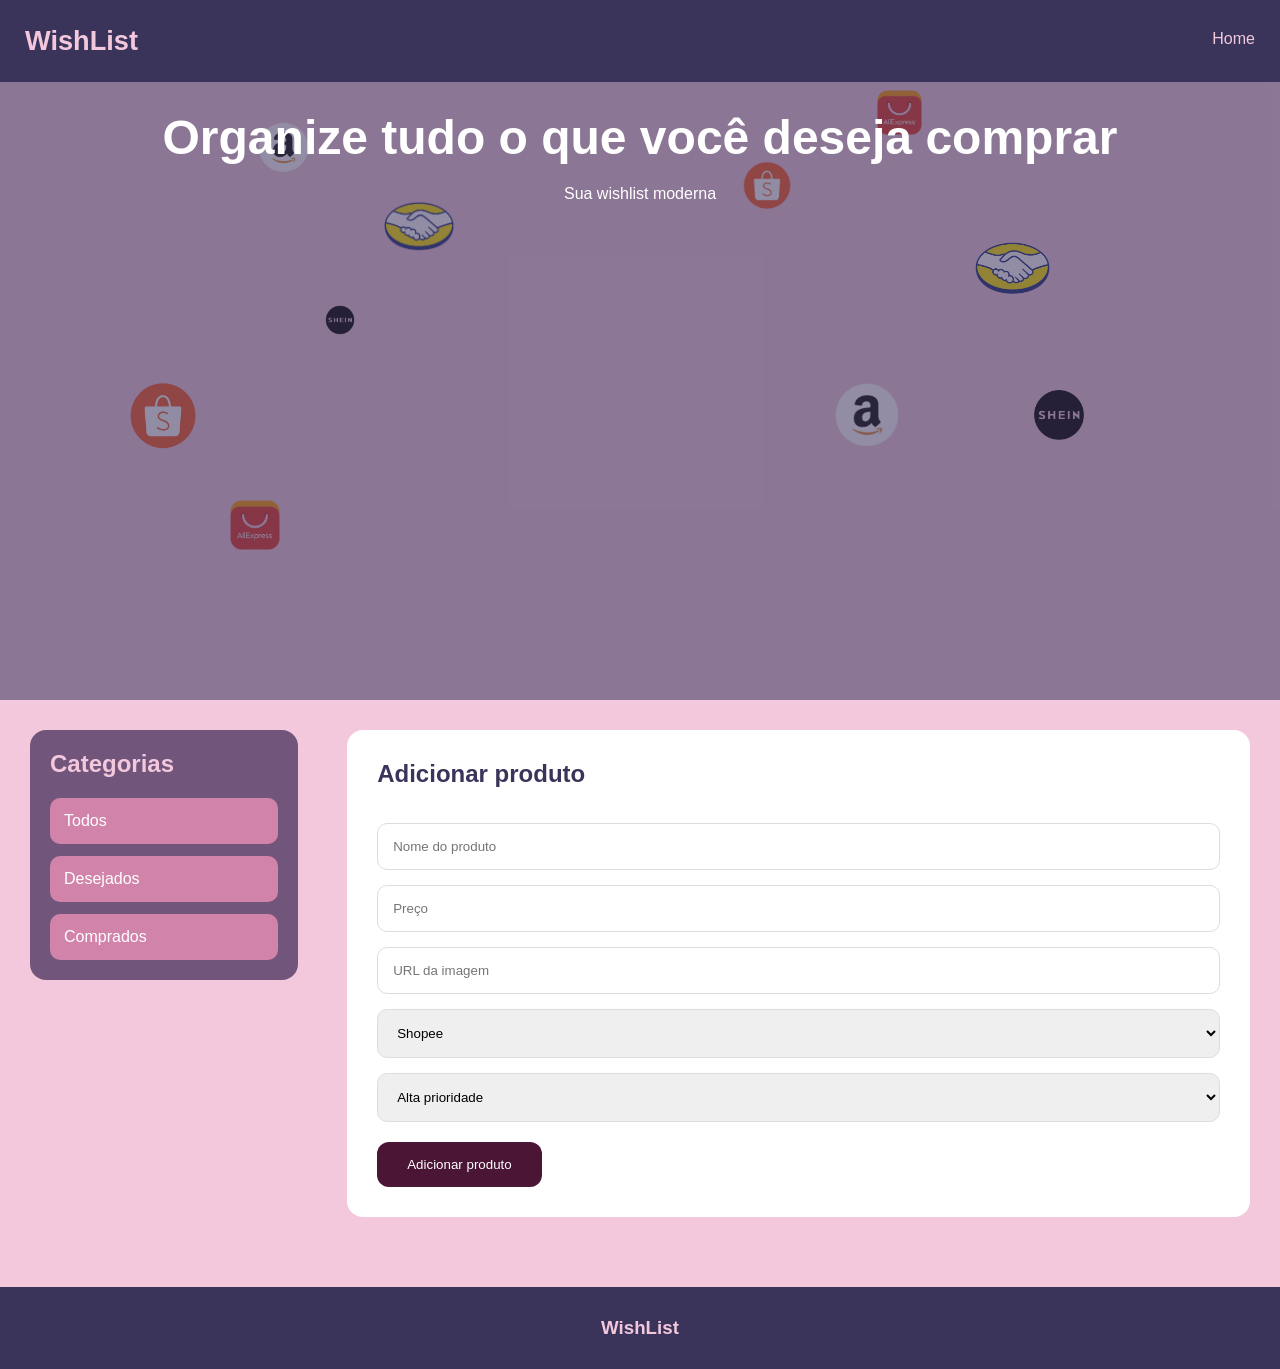
<file: index.html>
<!DOCTYPE html>
<html lang="pt-BR">

<head>

<meta charset="UTF-8">

<meta name="viewport"
content="width=device-width, initial-scale=1.0">
<link rel="manifest" href="manifest.json">


    <script>
        window.addEventListener('load', () => {
            registerSW();
        });

        async function registerSW() {
            if ('serviceWorker' in navigator) {
                try {
                    await navigator
                        .serviceWorker
                        .register('serviceworker.js');
                }

                catch (e) {
                    console.log('SW registration failed');
                }
            }
        }
    </script>

<title>WishList</title>

<link rel="stylesheet" href="style.css">

</head>

<body>

    <header>
        <div class="logo">
            WishList
        </div>
        <nav>
            <a href="index.html">
                Home
            </a>
        </nav>
        <div class="clear"></div>
    </header>

    <section class="parallax">
        <div class="floating-icons">
            <img src="./imagens/amazon.png" class="icon icon1">
            <img src="./imagens/aliexpress.png" class="icon icon2">
            <img src="./imagens/ml.png" class="icon icon3">
            <img src="./imagens/shein.png" class="icon icon4">
            <img src="./imagens/shopee.png" class="icon icon5">
            <img src="./imagens/amazon.png" class="icon icon6">
            <img src="./imagens/aliexpress.png" class="icon icon7">
            <img src="./imagens/ml.png" class="icon icon8">
            <img src="./imagens/shein.png" class="icon icon9">
            <img src="./imagens/shopee.png" class="icon icon10">
        </div>
        <div class="overlay">
            <h1>Organize tudo o que você deseja comprar</h1>
            <p>Sua wishlist moderna</p>
        </div>

    </section>

    <div class="wrapper">

        <aside>

            <h2>
                Categorias
            </h2>

            <a href="todos.html">
                Todos
            </a>

            <a href="desejados.html">
                Desejados
            </a>

            <a href="comprados.html">
                Comprados
            </a>

        </aside>

        <main>

            <section class="formulario">

                <h2>
                    Adicionar produto
                </h2>

                <input
                type="text"
                id="nome"
                placeholder="Nome do produto">

                <input
                type="text"
                id="preco"
                placeholder="Preço">

                <input
                type="text"
                id="imagem"
                placeholder="URL da imagem">

            <select id="loja">
                <option value="Shopee">Shopee</option>
                <option value="Amazon">Amazon</option>
                <option value="Mercado Livre">Mercado Livre</option>
                <option value="Shein">Shein</option>
                <option value="Aliexpress">Aliexpress</option>
                <option value="Temu">Temu</option>
                <option value="Dafiti">Dafiti</option>
                <option value="O Boticário">O Boticário</option>
            </select>

                <select id="prioridade">

                    <option value="Alta">
                        Alta prioridade
                    </option>

                    <option value="Média">
                        Média prioridade
                    </option>

                    <option value="Baixa">
                        Baixa prioridade
                    </option>

                </select>

                <button
                type="button"
                onclick="adicionarProduto()">

                Adicionar produto

                </button>

            </section>

        </main>

        <div class="clear"></div>

    </div>

    <footer>

        <h3>
            WishList
        </h3>

    </footer>


    <div id="editModal" class="modal">
        <div class="modal-content">
            <span class="close" onclick="fecharModal()">&times;</span>
            <h2>Editar Produto</h2>
            <input type="hidden" id="editId">
            <input type="text" id="editNome" placeholder="Nome do produto">
            <input type="text" id="editPreco" placeholder="Preço">
            <input type="text" id="editImagem" placeholder="URL da imagem">
            <select id="editLoja">
                <option value="Shopee">Shopee</option>
                <option value="Amazon">Amazon</option>
                <option value="Mercado Livre">Mercado Livre</option>
                <option value="Shein">Shein</option>
                <option value="Aliexpress">Aliexpress</option>
                <option value="Temu">Temu</option>
                <option value="Dafiti">Dafiti</option>
                <option value="O Boticário">O Boticário</option>
            </select>
            <select id="editPrioridade">
                <option value="Alta">Alta prioridade</option>
                <option value="Média">Média prioridade</option>
                <option value="Baixa">Baixa prioridade</option>
            </select>
            <button onclick="salvarEdicao()">Salvar alterações</button>
        </div>
    </div>

    <script src="script.js"></script>

</body>

</html>
</file>
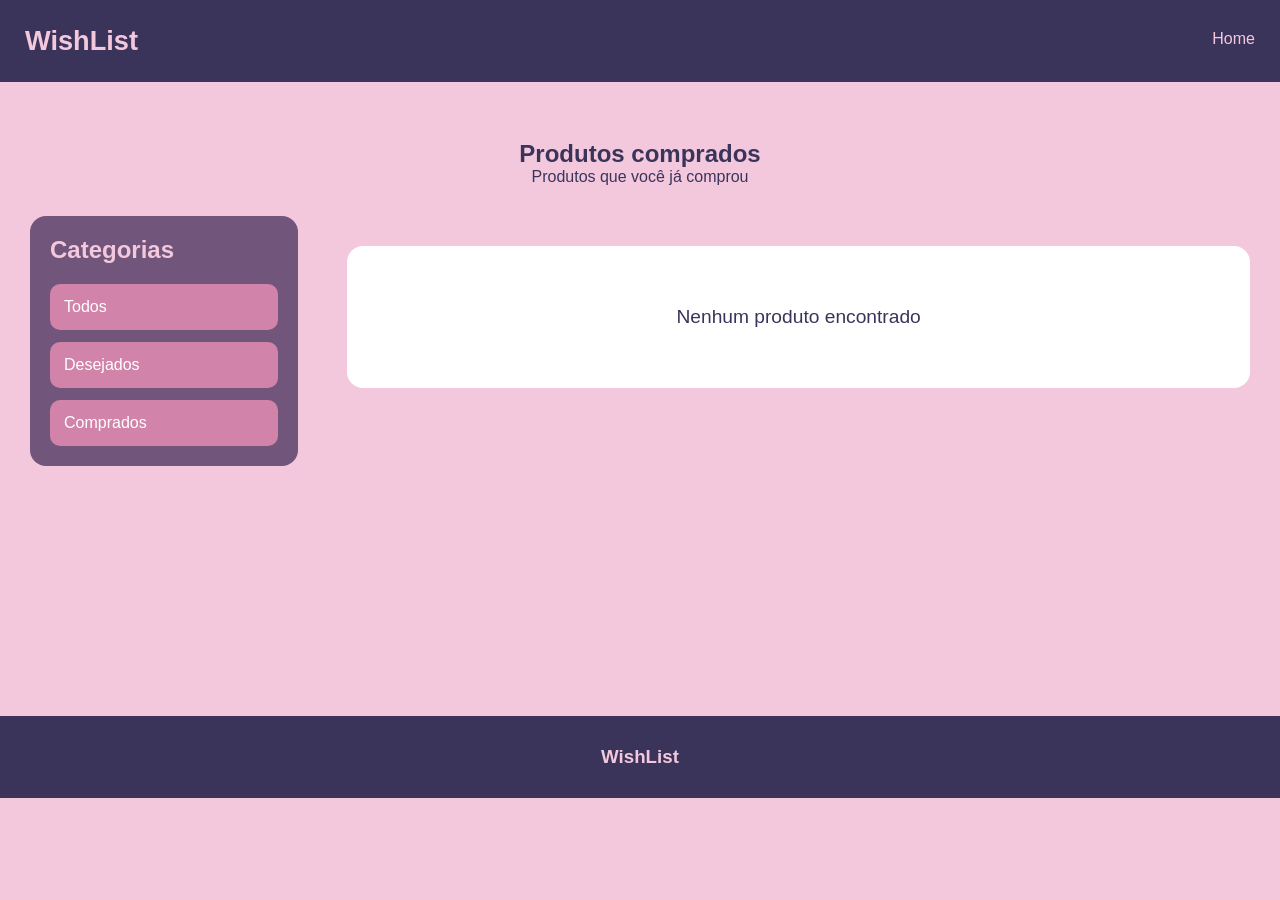
<file: comprados.html>
<!DOCTYPE html>
<html lang="pt-BR">

<head>

<meta charset="UTF-8">

<meta name="viewport"
content="width=device-width, initial-scale=1.0">

<title>Comprados</title>

<link rel="stylesheet" href="style.css">

</head>

<body>

<header>

    <div class="logo">
        WishList
    </div>

    <nav>

        <a href="index.html">
            Home
        </a>
    </nav>

    <div class="clear"></div>

</header>

<section class="titulo-pagina">

    <h1>
        Produtos comprados
    </h1>

    <p>
        Produtos que você já comprou
    </p>

</section>

<div class="wrapper">

    <aside>

        <h2>
            Categorias
        </h2>

        <a href="todos.html">
            Todos
        </a>

        <a href="desejados.html">
            Desejados
        </a>

        <a href="comprados.html">
            Comprados
        </a>

    </aside>

    <main>

        <section
        class="cards"
        id="cardsComprados">

        </section>

    </main>

    <div class="clear"></div>

</div>

<footer>

    <h3>
        WishList
    </h3>

</footer>


<div id="editModal" class="modal">
    <div class="modal-content">
        <span class="close" onclick="fecharModal()">&times;</span>
        <h2>Editar Produto</h2>
        <input type="hidden" id="editId">
        <input type="text" id="editNome" placeholder="Nome do produto">
        <input type="text" id="editPreco" placeholder="Preço">
        <input type="text" id="editImagem" placeholder="URL da imagem">
        <select id="editLoja">
            <option value="Shopee">Shopee</option>
            <option value="Amazon">Amazon</option>
            <option value="Mercado Livre">Mercado Livre</option>
            <option value="Shein">Shein</option>
            <option value="Aliexpress">Aliexpress</option>
            <option value="Temu">Temu</option>
            <option value="Dafiti">Dafiti</option>
            <option value="O Boticário">O Boticário</option>
        </select>
        <select id="editPrioridade">
            <option value="Alta">Alta prioridade</option>
            <option value="Média">Média prioridade</option>
            <option value="Baixa">Baixa prioridade</option>
        </select>
        <button onclick="salvarEdicao()">Salvar alterações</button>
    </div>
</div>

<script src="script.js"></script>

</body>

</html>
</file>
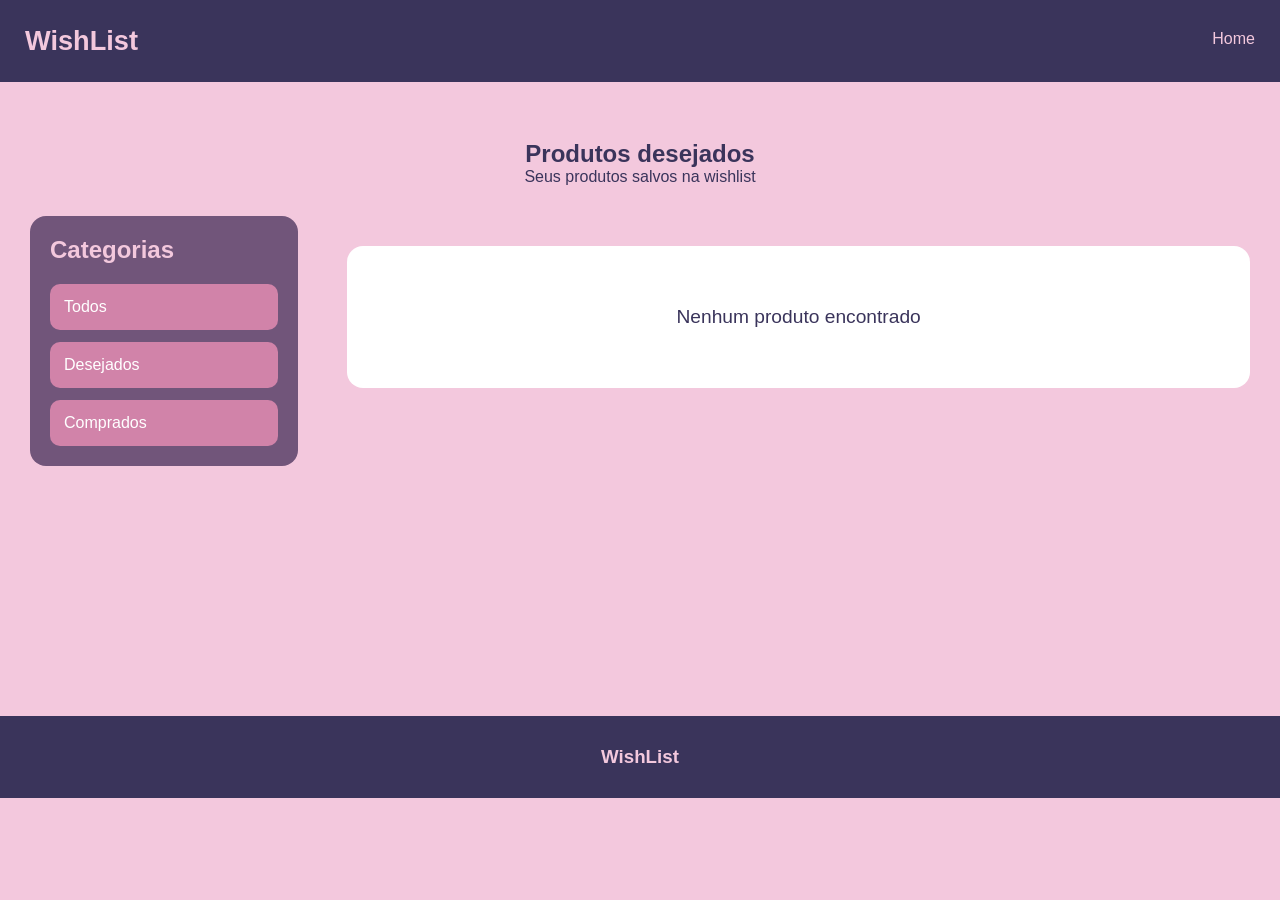
<file: desejados.html>
<!DOCTYPE html>
<html lang="pt-BR">

<head>

<meta charset="UTF-8">

<meta name="viewport"
content="width=device-width, initial-scale=1.0">

<title>Desejados</title>

<link rel="stylesheet" href="style.css">

</head>

<body>

<header>

    <div class="logo">
        WishList
    </div>

    <nav>

        <a href="index.html">
            Home
        </a>

    </nav>

    <div class="clear"></div>

</header>

<section class="titulo-pagina">

    <h1>
        Produtos desejados
    </h1>

    <p>
        Seus produtos salvos na wishlist
    </p>

</section>

<div class="wrapper">

    <aside>

        <h2>
            Categorias
        </h2>

        <a href="todos.html">
            Todos
        </a>

        <a href="desejados.html">
            Desejados
        </a>

        <a href="comprados.html">
            Comprados
        </a>

    </aside>

    <main>

        <section
        class="cards"
        id="cardsDesejados">

        </section>

    </main>

    <div class="clear"></div>

</div>

<footer>

    <h3>
        WishList
    </h3>

</footer>

<div id="editModal" class="modal">
    <div class="modal-content">
        <span class="close" onclick="fecharModal()">&times;</span>
        <h2>Editar Produto</h2>
        <input type="hidden" id="editId">
        <input type="text" id="editNome" placeholder="Nome do produto">
        <input type="text" id="editPreco" placeholder="Preço">
        <input type="text" id="editImagem" placeholder="URL da imagem">
        <select id="editLoja">
            <option value="Shopee">Shopee</option>
            <option value="Amazon">Amazon</option>
            <option value="Mercado Livre">Mercado Livre</option>
            <option value="Shein">Shein</option>
            <option value="Aliexpress">Aliexpress</option>
            <option value="Temu">Temu</option>
            <option value="Dafiti">Dafiti</option>
            <option value="O Boticário">O Boticário</option>
        </select>
        <select id="editPrioridade">
            <option value="Alta">Alta prioridade</option>
            <option value="Média">Média prioridade</option>
            <option value="Baixa">Baixa prioridade</option>
        </select>
        <button onclick="salvarEdicao()">Salvar alterações</button>
    </div>
</div>

<script src="script.js"></script>

</body>

</html>
</file>
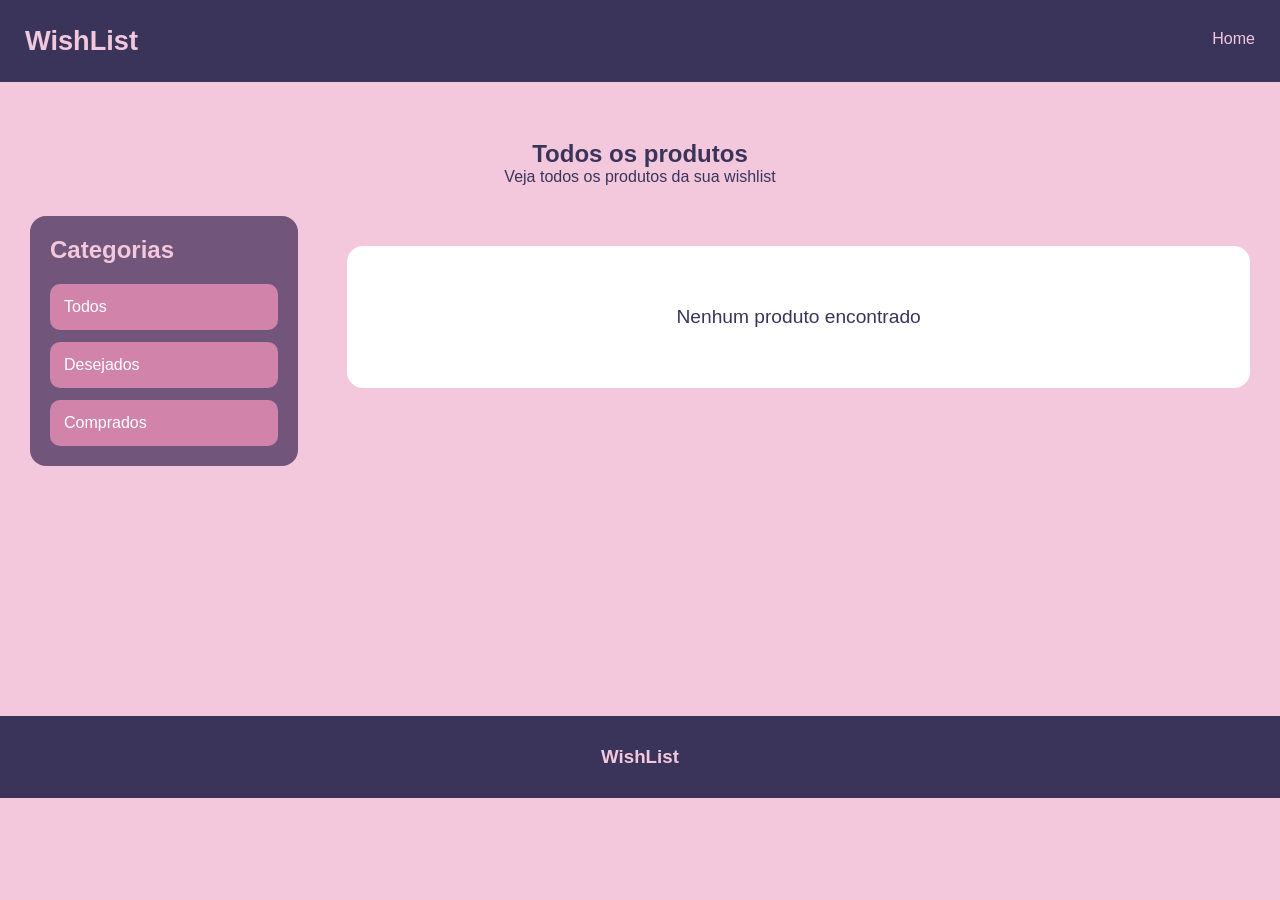
<file: todos.html>
<!DOCTYPE html>
<html lang="pt-BR">

<head>

<meta charset="UTF-8">

<meta name="viewport"
content="width=device-width, initial-scale=1.0">

<title>Todos os Produtos</title>

<link rel="stylesheet" href="style.css">

</head>

<body>

<header>

    <div class="logo">
        WishList
    </div>

    <nav>

        <a href="index.html">
            Home
        </a>

    </nav>

    <div class="clear"></div>

</header>

<section class="titulo-pagina">

    <h1>
        Todos os produtos
    </h1>

    <p>
        Veja todos os produtos da sua wishlist
    </p>

</section>

<div class="wrapper">

    <aside>

        <h2>
            Categorias
        </h2>

        <a href="todos.html">
            Todos
        </a>

        <a href="desejados.html">
            Desejados
        </a>

        <a href="comprados.html">
            Comprados
        </a>

    </aside>

    <main>

        <section
        class="cards"
        id="cards">

        </section>

    </main>

    <div class="clear"></div>

</div>

<footer>

    <h3>
        WishList
    </h3>

</footer>


<div id="editModal" class="modal">
    <div class="modal-content">
        <span class="close" onclick="fecharModal()">&times;</span>
        <h2>Editar Produto</h2>
        <input type="hidden" id="editId">
        <input type="text" id="editNome" placeholder="Nome do produto">
        <input type="text" id="editPreco" placeholder="Preço">
        <input type="text" id="editImagem" placeholder="URL da imagem">
        <select id="editLoja">
            <option value="Shopee">Shopee</option>
            <option value="Amazon">Amazon</option>
            <option value="Mercado Livre">Mercado Livre</option>
            <option value="Shein">Shein</option>
            <option value="Aliexpress">Aliexpress</option>
            <option value="Temu">Temu</option>
            <option value="Dafiti">Dafiti</option>
            <option value="O Boticário">O Boticário</option>
        </select>
        <select id="editPrioridade">
            <option value="Alta">Alta prioridade</option>
            <option value="Média">Média prioridade</option>
            <option value="Baixa">Baixa prioridade</option>
        </select>
        <button onclick="salvarEdicao()">Salvar alterações</button>
    </div>
</div>

<script src="script.js"></script>

</body>

</html>
</file>
<file: style.css>
*{
    margin:0;
    padding:0;
    box-sizing:border-box;
    font-family:Arial, sans-serif;
}

body{
    background:#F3C8DD;
}

header{
    width:100%;
    background:#3A345B;
    padding:25px;
    position:fixed;
    top:0;
    left:0;
    z-index:999;
}

.logo{
    float:left;
    color:#F3C8DD;
    font-size:1.7rem;
    font-weight:bold;
}

nav{
    float:right;
    margin-top:5px;
}

nav a{
    color:#F3C8DD;
    text-decoration:none;
    margin-left:20px;
    transition:0.3s;
}

nav a:hover{
    color:#D183A9;
}

.clear{
    clear:both;
}

.parallax{
    height:700px;
    background-image:url('https://www.imagensanimadas.com/data/media/1595/adolescente-imagem-animada-0016.gif');
    background-attachment:fixed;
    background-position:center;
    background-size:20%;
    background-repeat: no-repeat;

}

.overlay{
    width:100%;
    height:100%;
    background:rgba(58,52,91,0.7);
    text-align:center;
    color:white;
    padding-top:110px;
}

.overlay h1{
    font-size:3rem;
    animation:fadeDown 1s;
}

.overlay p{
    margin-top:20px;
    animation:fadeUp 1s;
}

.wrapper{
    width:100%;
    padding:30px;
}

aside{
    width:22%;
    float:left;
    background:#71557A;
    padding:20px;
    border-radius:16px;
}

aside h2{
    color:#F3C8DD;
    margin-bottom:20px;
}

aside a{
    display:block;
    background:#D183A9;
    padding:14px;
    margin-top:12px;
    border-radius:10px;
    color:white;
    text-decoration:none;
    transition:0.3s;
}

aside a:hover{
    background:#4B1535;
    transform:translateX(5px);
}

main{
    width:74%;
    float:right;
}

.formulario{
    background:white;
    padding:30px;
    border-radius:16px;
}

.formulario h2{
    color:#3A345B;
    margin-bottom:20px;
}

.formulario input,
.formulario select{
    width:100%;
    padding:15px;
    margin-top:15px;
    border:1px solid #ddd;
    border-radius:10px;
}

.formulario button{
    margin-top:20px;
    padding:15px 30px;
    border:none;
    border-radius:12px;
    background:#4B1535;
    color:white;
    cursor:pointer;
    transition:0.3s;
}

.formulario button:hover{
    background:#3A345B;
    transform:translateY(-3px);
}

.cards{
    margin-top:30px;
}

.card{
    width:31%;
    float:left;
    margin-right:3.5%;
    margin-bottom:25px;
    background:white;
    border-radius:16px;
    overflow:hidden;
    transition:0.3s;
    animation:fadeCard 0.5s;
}

.card:nth-child(3n){
    margin-right:0;
}

.card:hover{
    transform:translateY(-8px);
}

.card img{
    width:100%;
    height:220px;
    object-fit:cover;
}

.card-content{
    padding:20px;
}

.card-content h3{
    color:#3A345B;
    margin-bottom:10px;
}

.card-content p{
    margin-top:8px;
}

.prioridade{
    margin-top:15px;
    display:inline-block;
    padding:8px 12px;
    border-radius:8px;
    color:white;
}

.alta{
    background:#4B1535;
}

.media{
    background:#71557A;
}

.baixa{
    background:#D183A9;
}

.acoes{
    margin-top:20px;
}

.acoes button{
    padding:10px 14px;
    border:none;
    border-radius:8px;
    margin-right:8px;
    cursor:pointer;
    transition:0.3s;
}

.acoes button:hover{
    transform:scale(1.05);
}

.btn-desejado{
    background:#71557A;
    color:white;
}

.btn-comprado{
    background: rgb(0, 136, 0);
    color: white;
    padding: 8px 14px;
    border: none;
    border-radius: 8px;
    margin-right: 8px;
    cursor: pointer;
    transition: 0.3s;
}
.btn-comprado:hover {
    transform: scale(1.05);
    background: #1a2a4a;
}
.btn-excluir{
   background: red;
    color: white;
    padding: 8px 14px;
    border: none;
    border-radius: 8px;
    margin-right: 8px;
    cursor: pointer;
    transition: 0.3s;
}
.btn-excluir:hover {
    transform: scale(1.05);
    background: #1a2a4a;
}
.btn-editar{
   background: #2c3e66;
    color: white;
    padding: 8px 14px;
    border: none;
    border-radius: 8px;
    margin-right: 8px;
    cursor: pointer;
    transition: 0.3s;
}

.btn-editar:hover {
    transform: scale(1.05);
    background: #1a2a4a;
}
.comprado{
    opacity:0.6;
}

.comprado h3{
    text-decoration:line-through;
}

.titulo-pagina{
    padding-top:140px;
    text-align:center;
    color:#3A345B;
}

.pagina-cards{
    padding:30px;
}

footer{
    clear:both;
    background:#3A345B;
    color:#F3C8DD;
    text-align:center;
    padding:30px;
    margin-top:40px;
}

@keyframes fadeDown{

    from{
        opacity:0;
        transform:translateY(-40px);
    }

    to{
        opacity:1;
        transform:translateY(0);
    }

}

@keyframes fadeUp{

    from{
        opacity:0;
        transform:translateY(40px);
    }

    to{
        opacity:1;
        transform:translateY(0);
    }

}

@keyframes fadeCard{

    from{
        opacity:0;
        transform:translateY(20px);
    }

    to{
        opacity:1;
        transform:translateY(0);
    }

}

@media screen and (max-width:900px){

    aside{
        width:100%;
        margin-bottom:25px;
    }

    main{
        width:100%;
    }

    .card{
        width:48%;
        margin-right:4%;
    }

    .card:nth-child(2n){
        margin-right:0;
    }

}

@media screen and (max-width:620px){

    .logo{
        float:none;
        text-align:center;
        margin-bottom:15px;
    }

    nav{
        float:none;
        text-align:center;
    }

    .overlay h1{
        font-size:2rem;
    }

    .card{
        width:100%;
        margin-right:0;
    }

}

.sem-produtos {
    text-align: center;
    padding: 60px 20px;
    background: white;
    border-radius: 16px;
    color: #3A345B;
}

.sem-produtos p {
    font-size: 1.2rem;
}

.btn-desejado {
    background: #71557A;
    color: white;
}

.btn-comprado {
    background: #3A345B;
    color: white;
}

.btn-excluir {
    background: #4B1535;
    color: white;
}

.acoes button {
    padding: 10px 14px;
    border: none;
    border-radius: 8px;
    margin-right: 8px;
    cursor: pointer;
    transition: 0.3s;
}

.acoes button:hover {
    transform: scale(1.05);
}

.prioridade {
    margin-top: 15px;
    display: inline-block;
    padding: 8px 12px;
    border-radius: 8px;
    color: white;
}

.alta {
    background: #4B1535;
}

.media {
    background: #71557A;
}

.baixa {
    background: #D183A9;
}

.comprado {
    opacity: 0.7;
}

.comprado h3 {
    text-decoration: line-through;
}

.cards {
    margin-top: 30px;
    min-height: 200px;
}

.card {
    width: 31%;
    float: left;
    margin-right: 3.5%;
    margin-bottom: 25px;
    background: white;
    border-radius: 16px;
    overflow: hidden;
    transition: 0.3s;
    animation: fadeCard 0.5s;
    display: block;
}

.card img {
    width: 100%;
    height: 220px;
    object-fit: cover;
    display: block;
}

.cards {
    min-height: 400px;
    width: 100%;
}

.card {
    width: 31%;
    float: left;
    margin-right: 3.5%;
    margin-bottom: 25px;
    background: white;
    border-radius: 16px;
    overflow: hidden;
    transition: 0.3s;
    display: block !important;
}

.card:nth-child(3n) {
    margin-right: 0;
}

.sem-produtos {
    text-align: center;
    padding: 60px 20px;
    background: white;
    border-radius: 16px;
    color: #3A345B;
    width: 100%;
    float: left;
}

.sem-produtos p {
    font-size: 1.2rem;
}

.btn-comprado {
    background: #3A345B;
    color: white;
}

.btn-excluir {
    background: #4B1535;
    color: white;
}

.acoes button {
    padding: 10px 14px;
    border: none;
    border-radius: 8px;
    margin-right: 8px;
    cursor: pointer;
    transition: 0.3s;
}

.acoes button:hover {
    transform: scale(1.05);
}

.prioridade {
    margin-top: 15px;
    display: inline-block;
    padding: 8px 12px;
    border-radius: 8px;
    color: white;
}

.alta {
    background: #4B1535;
}

.media {
    background: #71557A;
}

.baixa {
    background: #D183A9;
}

.comprado {
    opacity: 0.7;
}

.comprado h3 {
    text-decoration: line-through;
}

.clear {
    clear: both;
}

.parallax{
    height:700px;
    position:relative;
    overflow:hidden;
    background-image:url('https://www.imagensanimadas.com/data/media/1595/adolescente-imagem-animada-0016.gif');
    background-attachment:fixed;
    background-position:center;
    background-size:20%;
    background-repeat:no-repeat;
}

.floating-icons{
    position:absolute;
    inset:0;
    z-index:1;
}

.icon{
    position:absolute;
    object-fit:contain;
    animation:flutuar 5s ease-in-out infinite;
    opacity:0.95;
}

.icon1{
    width:55px;
    top:120px;
    left:20%;
     animation-delay:2.5s;
}

.icon2{
    width:45px;
    top:90px;
    right:28%;
    animation-delay:1s;
}

.icon3{
    width:75px;
    top:240px;
    right:18%;
    animation-delay:2s;
}

.icon4{
    width:40px;
    top:300px;
    left:25%;
    animation-delay:3s;
}

.icon5{
    width:50px;
    top:160px;
    left:58%;
    animation-delay:1.5s;
}

.icon6{
    width:70px;
    top:380px;
    left:65%;
    animation-delay:2.5s;
}
.icon7{
    width:50px;
    top:500px;
    left:18%;
    animation-delay:2.5s;
}
.icon8{
    width:70px;
    top:200px;
    left:30%;
    animation-delay:2.5s;
}

.icon9{
    width:70px;
    top:380px;
    left:80%;
    animation-delay:2.5s;
}
.icon10{
    width:70px;
    top:380px;
    left:10%;
    animation-delay:2.5s;
}

.overlay{
    width:100%;
    height:100%;
    position:relative;
    z-index:2;

    background:rgba(58,52,91,0.55);

    text-align:center;
    color:white;
    padding-top:110px;
}


.modal {
    display: none;
    position: fixed;
    z-index: 1000;
    left: 0;
    top: 0;
    width: 100%;
    height: 100%;
    background-color: rgba(0,0,0,0.5);
}

.modal-content {
    background-color: white;
    margin: 10% auto;
    padding: 30px;
    border-radius: 16px;
    width: 90%;
    max-width: 500px;
    position: relative;
    animation: fadeDown 0.3s;
}

.close {
    position: absolute;
    right: 20px;
    top: 15px;
    font-size: 28px;
    font-weight: bold;
    cursor: pointer;
    color: #3A345B;
}

.close:hover {
    color: #4B1535;
}

.modal-content h2 {
    color: #3A345B;
    margin-bottom: 20px;
}

.modal-content input,
.modal-content select {
    width: 100%;
    padding: 12px;
    margin-top: 10px;
    border: 1px solid #ddd;
    border-radius: 8px;
}

.modal-content button {
    margin-top: 20px;
    padding: 12px 25px;
    background: #4B1535;
    color: white;
    border: none;
    border-radius: 8px;
    cursor: pointer;
    width: 100%;
}

.modal-content button:hover {
    background: #3A345B;
}


@keyframes flutuar{

    0%{
        transform:translateY(0px);
    }

    50%{
        transform:translateY(-18px);
    }

    100%{
        transform:translateY(0px);
    }

}
</file>
